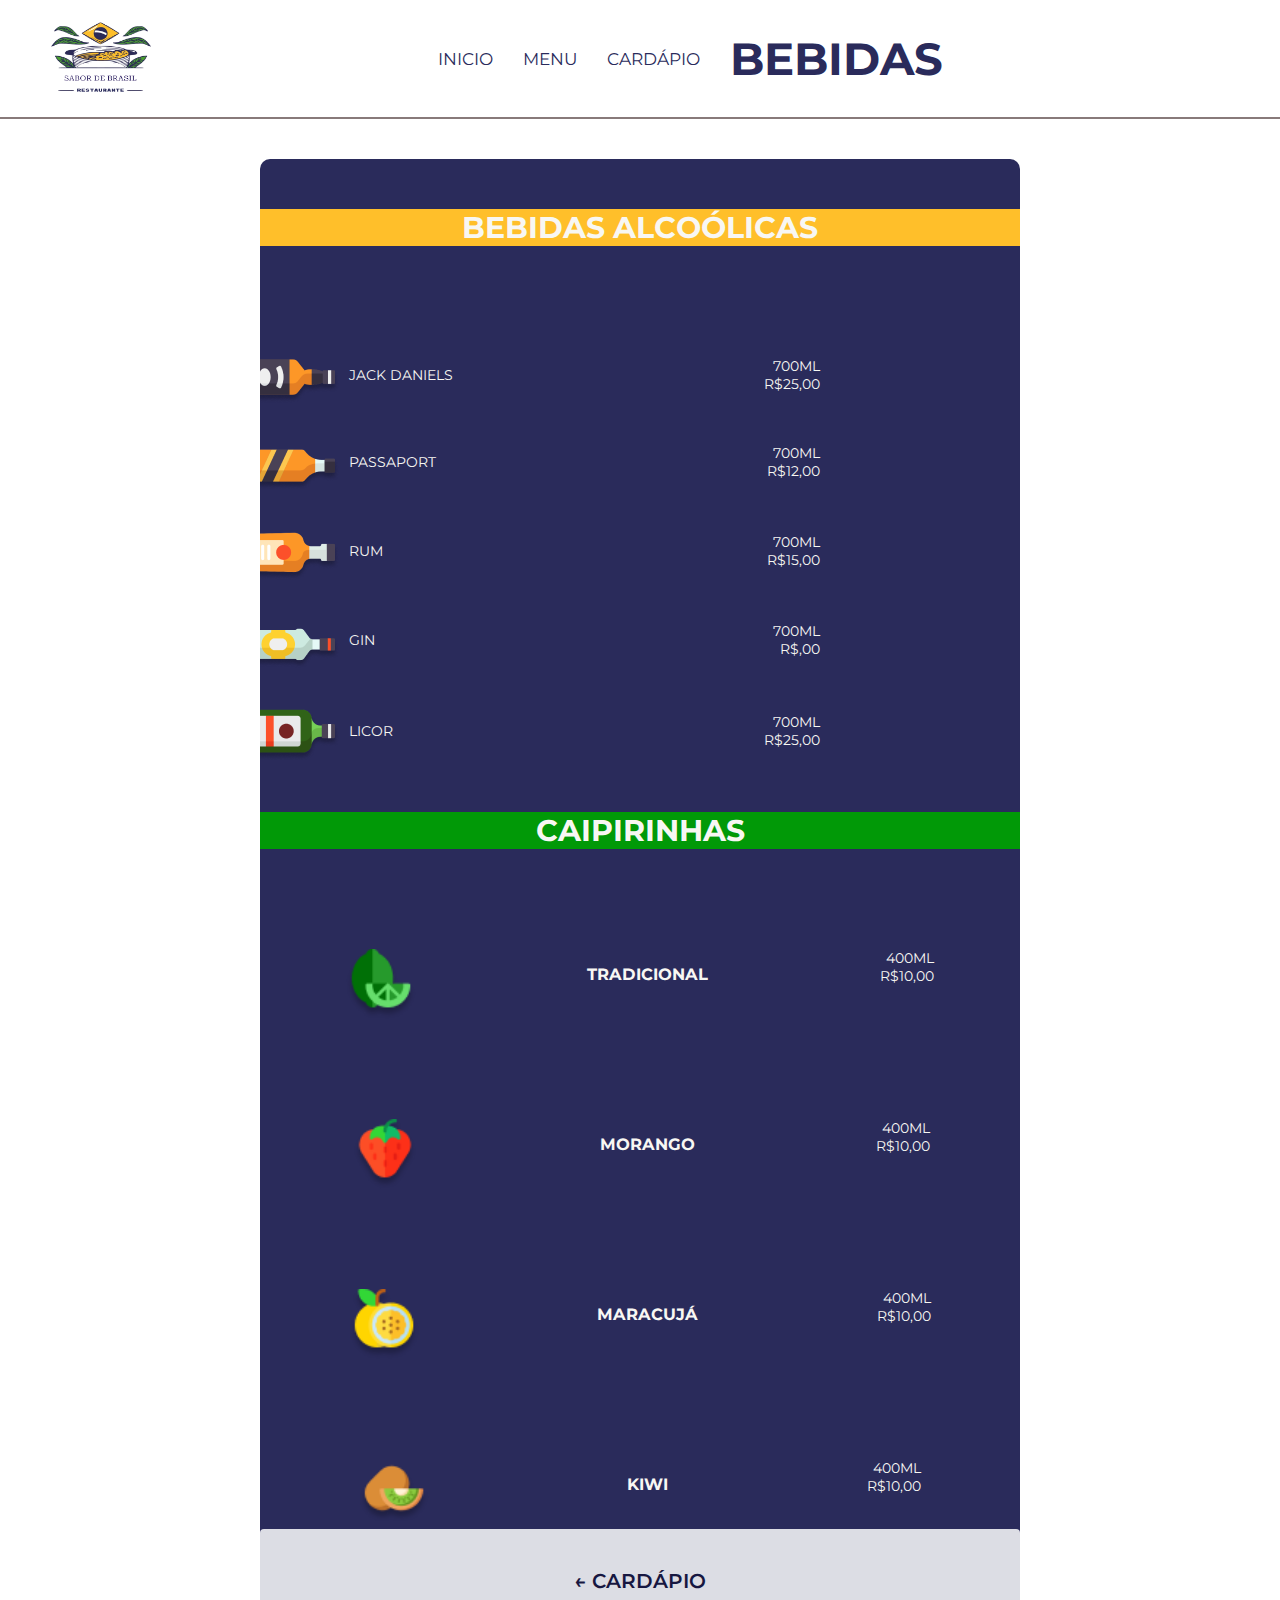
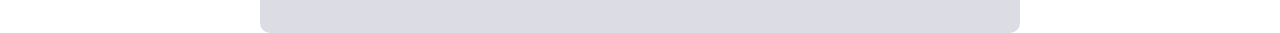
<file: pages/bebidas.html>
<!DOCTYPE html>
<html lang="pt-BR">
    <head>
        <meta charset="UTF-8">
        <meta name="viewport" content="width=device-width, initial-scale=1.0">
        <link rel="stylesheet" href="../css/beb.css">
        <link rel="stylesheet" href="https://cdn.jsdelivr.net/npm/bootstrap-icons@1.3.0/font/bootstrap-icons.css">
        <!-- <link href="https://cdn.jsdelivr.net/npm/bootstrap@5.3.2/dist/css/bootstrap.min.css" rel="stylesheet" integrity="sha384-T3c6CoIi6uLrA9TneNEoa7RxnatzjcDSCmG1MXxSR1GAsXEV/Dwwykc2MPK8M2HN" crossorigin="anonymous"> -->
        <title>Sabor de Brasil</title>
    </head>
    <body>
    </head>
    <body>
        <header>
            <nav class="navbar-menu">
                <div class="logo">
                    <a href="../../../index.html"><img src="../../../img/logo.png" alt="logo restaurante"></a>
                </div><!--logo-->
    
                <div class="nome-menu">
                    <div class="rodape-nome">
                        <a href="../index.html">inicio</a>
                        <a href="../pages/menu.html">menu</a>
                    </div>
                    <div class="rodape-nome">
                        <a href="../pages/cardapio.html">cardápio</a>
                    </div>
                    <h1>bebidas</h1>
                </div><!--nome-menu-->
    
                <div class="mobile-menu" >
                    <div class="line1"></div>
                    <div class="line2"></div>
                    <div class="line3"></div>
                </div>
    
                <ul class="nav-list" >
                    <li><a href="../index.html">início</a></li>
                    <li><a href="../pages/menu.html">menu</a></li>
                    <li><a href="../pages/cardapio.html">cardapio</a></li>
                </ul>
    
    
            </nav><!--navbar-menu-->
        </header>
        <hr color="#887a7a" width="100%">

        <main>
            <section class="bebidas">
                <div class="titulo">
                    <h1 class="alcool">bebidas alcoólicas</h1>
                </div>
                <div class="tipos-bebidas">
                    <div class="icon-beb">
                        <img src="../../../img/whiskey.png" alt="whiskey">
                        <p>Jack Daniels</p>
                    </div>
                    <div class="preco-ml-beb">
                        <p class="lemon">700ml</p>
                        <p class="price"> r$25,00</p>
                    </div>                
                </div>
                <div class="tipos-bebidas">
                    <div class="icon-beb">
                        <img src="../../../img/passport.png" alt="whiskey">
                        <p>Passaport</p>
                    </div>
                    <div class="preco-ml-beb">
                        <p class="lemon">700ml</p>
                        <p class="price"> r$12,00</p>
                    </div>   
                </div>
                <div class="tipos-bebidas">
                    <div class="icon-beb">
                        <img src="../../../img/rum.png" alt="whiskey">
                        <p>rum</p>
                    </div>
                    <div class="preco-ml-beb">
                        <p class="lemon">700ml</p>
                        <p class="price"> r$15,00</p>
                    </div> 
                </div>
                <div class="tipos-bebidas">
                    <div class="icon-beb">
                        <img src="../../../img/gin.png" alt="whiskey">
                        <p>gin</p>
                    </div>
                    <div class="preco-ml-beb">
                        <p class="lemon">700ml</p>
                        <p class="price"> r$,00</p>
                    </div>
                </div>
                
                <div class="tipos-bebidas">
                    <div class="icon-beb">
                        <img src="../../../img/liquor.png" alt="whiskey">
                        <p>licor</p>
                    </div>
                    <div class="preco-ml-beb">
                        <p class="lemon">700ml</p>
                        <p class="price"> r$25,00</p>
                    </div>
                </div>
                
                <div class="acompanhamento">
                    <h1 class="cana">caipirinhas</h1>
                    <div class="frutas">
                        <img src="../../../img/lemon.png" alt="lemon">
                        <h3>TRADICIONAL </h3>
                        <div class="preco-ml-frutas">
                            <p class="lemon">400ml</p>
                            <p class="price"> r$10,00</p>
                        </div>
                    </div>
                    <div class="frutas">
                        <img src="../../../img/strawberry.png" alt="lemon">
                        <h3>morango</h3>
                        <div class="preco-ml-frutas">
                            <p class="lemon">400ml</p>
                            <p class="price"> r$10,00</p>
                        </div>
                    </div> 
                    <div class="frutas">
                        <img src="../../../img/passion-fruit.png" alt="lemon">
                        <h3>maracujá</h3>
                        <div class="preco-ml-frutas">
                            <p class="lemon">400ml</p>
                            <p class="price"> r$10,00</p>
                        </div>
                    </div> 
                    <div class="frutas">
                        <img src="../../../img/kiwi.png" alt="lemon">
                        <h3>kiwi</h3>
                        <div class="preco-ml-frutas">
                            <p class="lemon">400ml</p>
                            <p class="price"> r$10,00</p>
                        </div>
                    </div>
                </div>
            </section>

            <section class="menu">
                <div class="btn">
                    
                    <a style="color: #171741;" href="../pages/cardapio.html">← cardápio <iconify-icon icon="noto:tropical-drink"></iconify-icon></a>

                </div>
            </section><!--menu-->
        </main>
        <script src="../js/menu.js" defer></script>
</body>
</file>
<file: css/beb.css>
/* FONTES */

@import url(https://fonts.googleapis.com/css2?family=Montserrat:wght@200;400;700&display=swap);
@import url(https://fonts.googleapis.com/css2?family=Inknut+Antiqua:wght@700&display=swap);

@font-face {
    font-family: 'Montserrat';
    font-weight: 400;
    src: local('Montserrat Regular'), local('Montserrat-Regular'), url(../fonts/Montserrat-Regular.ttf) format('truetype');
}

@font-face {
    font-family: 'Montserrat';
    font-weight: 700;
    src: local('Montserrat Bold'), local('Montserrat-Bold'), url(../fonts/Montserrat-Bold.ttf) format('truetype');
}
@font-face {
    font-family: 'Montserrat';
    font-weight: 200;
    src: local('Montserrat Light'), local('Montserrat-Light'), url(../fonts/Montserrat-Light.ttf) format('truetype');
}
:root{
    --white: #F8F7F3;
    --gray: #3B3B3B;
    --lightgray: #ECECE8;
    --vinered: #CD0232;
    --darkblue: #011246;
    --blue: #2552E6;
    --purple: #2A2B5B;
    --green: #019907;
    --lightgreen: #8CE619;
    --lightbrown: #FE9B67;
    --yellow: #FFBF2A;
}

/*GERAL*/
* {
    box-sizing: border-box;
    margin: 0;
    padding: 0;
    font-family: 'Montserrat', sans-serif;

}
hr {
    color: #887a7a;
}
body {
    margin: 0;
    padding: 0;
    height: 100vh;
    overflow-x: hidden;
}

/* NAV */

nav {
    display: flex;
}
nav.navbar-menu {
    padding: 20px 4%;
    display: flex;
    text-align: center;
    align-items: center;
    justify-content: space-between;
    height: 13vh;
}

div.logo img {
    height: 70px;
    width: 100px;
    transition: 0.2s;
}

div.logo img:hover {
    transform: scale(1.05);
}

div.nome-menu {
    display: flex;
    align-items: center;
    gap: 30px;
}
.rodape-nome {
    display: flex;
    gap: 30px;
}
div.nome-menu h1 {
    font-size: 45px;
    text-transform: uppercase;
    color: #2a2b5b;
}
div.nome-menu a {
    color: #2a2b5b;
    text-decoration: none;
    font-size: 17px;
    text-transform: uppercase;
    transition: 0.3s;
}

div.nome-menu a:hover {
    transform: scale(1.3);
    color: #2a2b5b;
}

.nav-list {
    list-style: none;
    display: flex;  
    flex-direction: column;
    gap: 5px;
}

.nav-list li{
    list-style: none;
    background-color: #ffdd00c1;
    padding: 3px 4px;
    border-radius: 10px;
    transition: 0.3s;
    cursor: pointer;
}
.nav-list li:hover {
    transform: scale(1.05);
    box-shadow: 0 0 6px #ffdd00c1;
}

.nav-list li a {
    text-decoration: none;
    font-size: 15px;
    text-transform: uppercase;
    color:#01c24b;
    font-weight: 500
}

/* MENU MOBILE */

.mobile-menu {
    display: none;
    cursor: pointer;
  }
  
  .mobile-menu div {
    width: 32px;
    height: 2px;
    background: #000;
    margin: 8px;
    transition: 0.3s;
  }

  /* BEBIDAS */

main {
    background-color: #2A2B5B;
    border-radius: 10px;
    height: auto;
    margin: 40px 260px;
}
.titulo {
    display: flex;
    justify-content: center;
    align-items: center;
    flex-direction: column;
    margin-bottom: 100px;
}


.titulo h1{
    text-align: center;
    font-family: 'Montserrat', sans-serif;;
    color: #F8F7F3;
    text-transform: uppercase;
    font-size:30px;
    display: flex;
    flex-direction: column;
}
.alcool{
    background-color: #FFBF2A;
    margin-top: 50px;
    width: 100%;
}

.tipos-bebidas {
    display: flex;
    align-items: center;
    margin-top: 30px;
    justify-content: space-between;
}
.tipos-bebidas p{
    font-size: 14px;
    text-transform: uppercase;
    margin-left: 10px;
    color: #F8F7F3;
}

.icon-beb{
    display: flex;
    align-items: center;
}

.preco-ml-beb {
    display: flex;
    flex-direction: column;
    align-items: end;
    margin-right: 200px;
}


/*acompanhamentos*/

.cana{
    margin-top: 50px;
    text-align: center;
    font-family: 'Montserrat', sans-serif;;
    color: #F8F7F3;
    text-transform: uppercase;
    font-size:30px;
    background-color: #019907;

}
.alcool{
    background-color: #FFBF2A;
    margin-top: 50px;
    width: 100%;
}

.acompanhamentos .frutas {
    text-align: center;
}
.frutas{
    color: var(--white);
    height: 70px;
    display: flex;
    font-size: 14px;
    margin-top: 100px;
    text-transform: uppercase;
    justify-content: space-around;
}
.frutas h3 {
    margin-top: 15px;
}

.preco-ml-frutas{
    display: flex;
    flex-direction: column;
    align-items: end;
}

/*menu*/
.btn {
    display: flex;
    justify-content: center;
    align-items: center;
    text-align: center;
}
.btn a {
    text-decoration: none;
    text-transform: uppercase;
    font-family: 'Montserrat', sans-serif;
    font-weight: 600;
    font-size: 20px;
    padding:40px 50px;
    background-color: #ffffffd6;
    border-radius: 4px;
    transition: 0.3s;
    width: 100%;
}
.btn a:hover {
    transform: scale(1.01);
    background-color: #fff;
}
.btn .icon-btn-bebidas {
    font-size: 40px;
}



  /* RESPONSIVIDADE */
@media (max-width: 1099px) {

    /* NAV BAR */

    .rodape-nome{
        display: none;
    }
    nav.navbar-menu {
        padding: 20px 4%;
        display: flex;
        text-align: center;
        align-items: center;
        justify-content: space-between;
        height: 15%;
    }
    
    div.logo img {
        height: 70px;
        width: 100px;
        transition: 0.2s;
    }
    
    div.logo img:hover {
        transform: scale(1.05);
    }

    .nome-menu a {
        display: none;
    }
    div.nome-menu h1{
        font-size: 30px;
    }
    .nav-list {
        display: flex;
        position: absolute;
        top: 13vh;
        right: 0;
        width: 30vw;
        height: 87vh;
        background: #fff;
        flex-direction: column;
        align-items: center;
        justify-content: space-around;
        transform: scale(0.0);
        transition: transform 0.3s ease-in;
        z-index: 10000;
      }
      
      .nav-list li{
        list-style: none;
        background-color: #fff;
        border-radius: 0;
        padding: 0;
        transition: 0.3s;
        cursor: pointer;
        margin-left: 0;
        opacity: 0;
    }
    .nav-list li:hover {
        box-shadow: 0px 0px 8px #fff;
    }
    
    .nav-list li a {
        color: #2a2b5b;
        text-decoration: none;
        font-size: 20px;
        text-transform: uppercase;
    }
    

    /* MOBILE MENU */
      .mobile-menu {
        display: block;
      }
    
    
    .nav-list.active {
      transform: translateX(0);
    }
    
    @keyframes navLinkFade {
      from {
        opacity: 0;
        transform: translateX(50px);
      }
      to {
        opacity: 1;
        transform: translateX(0);
      }
    }
    
    .mobile-menu.active .line1 {
      transform: rotate(-45deg) translate(-8px, 8px);
    }
    
    .mobile-menu.active .line2 {
      opacity: 0;
    }
    
    .mobile-menu.active .line3 {
      transform: rotate(45deg) translate(-5px, -7px);
    }
    /* bebidas */
    main {
        background-color: #2A2B5B;
        border-radius: 10px;
        height: auto;
        margin: 20px;
    }

    .preco-ml-beb {
        display: flex;
        flex-direction: column;
        align-items: end;
        margin-right: 40px;
    }

    /*menu*/
    .btn {
        display: flex;
        justify-content: center;
        align-items: center;
        text-align: center;
        margin: 0px;
    }
    .btn a {
        text-decoration: none;
        text-transform: uppercase;
        font-family: 'Montserrat', sans-serif;
        font-weight: 600;
        font-size: 20px;
        padding: 20px;
        width: 100%;
        background-color: #ffffffb3;
        border-radius: 5px;
        transition: 0.3s;
    }
    .btn a:hover {
        box-shadow: 0px 0px 10px #F8F7F3;
        transform: scale(1.02);
        background-color: #F8F7F3;
    }

  }

  @media (min-width: 1100px) {
    .nav-list li {
        display: none;
    }
  }
</file>
